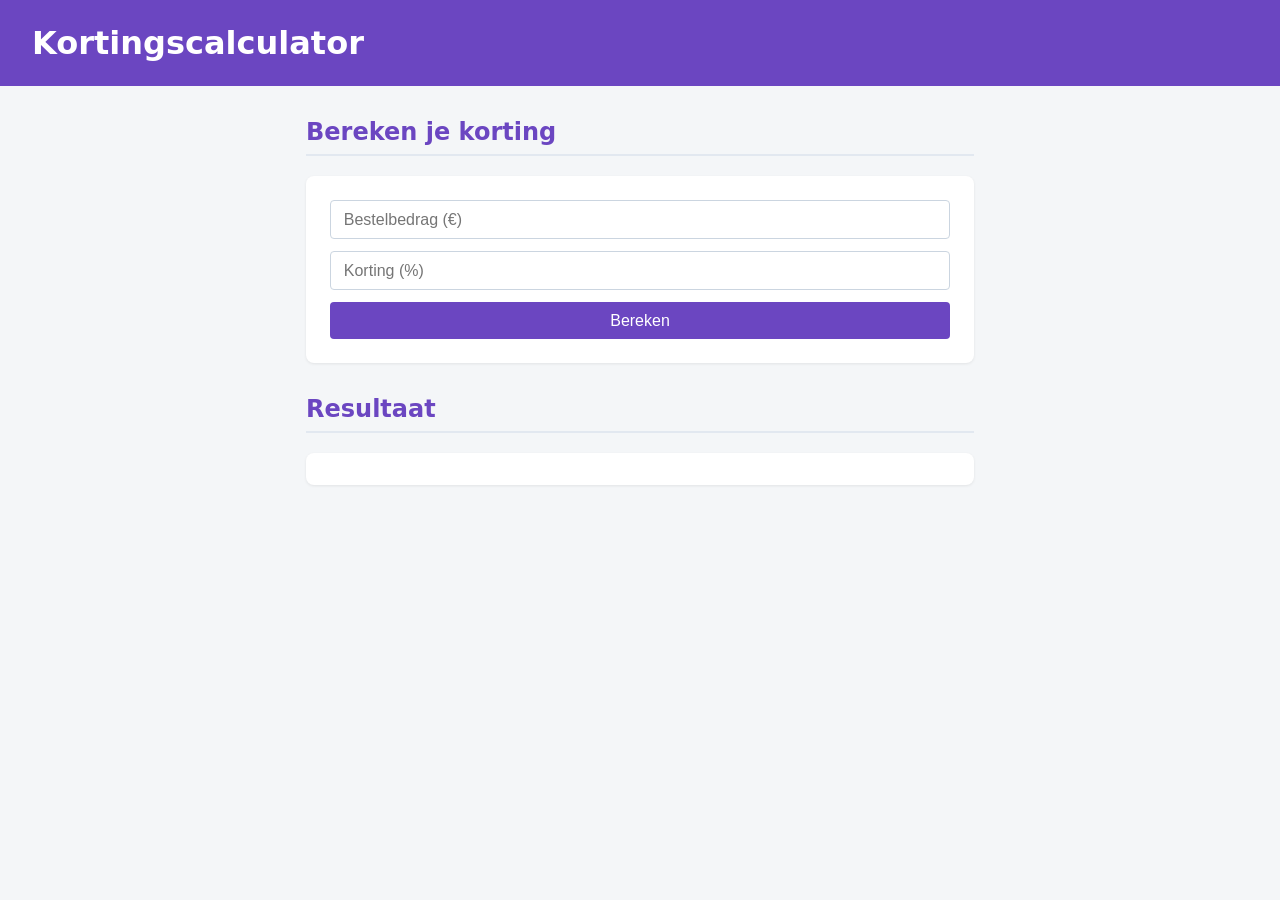
<file: week-02-herhaling/eindopdracht/index.html>
<!DOCTYPE html>
<html lang="nl">
<head>
  <meta charset="UTF-8">
  <meta name="viewport" content="width=device-width, initial-scale=1.0">
  <title>Kortingscalculator</title>
  <link rel="stylesheet" href="style.css">
</head>
<body>
  <header>
    <h1>Kortingscalculator</h1>
  </header>
  <main>
    <section class="form">
      <h2>Bereken je korting</h2>
      <form id="discount-form">
        <input type="number" id="amount" placeholder="Bestelbedrag (€)">
        <input type="number" id="discount" placeholder="Korting (%)">
        <button type="submit">Bereken</button>
      </form>
    </section>
    <section>
      <h2>Resultaat</h2>
      <p id="result"></p>
    </section>
  </main>
  <script src="script.js"></script>
</body>
</html>
</file>
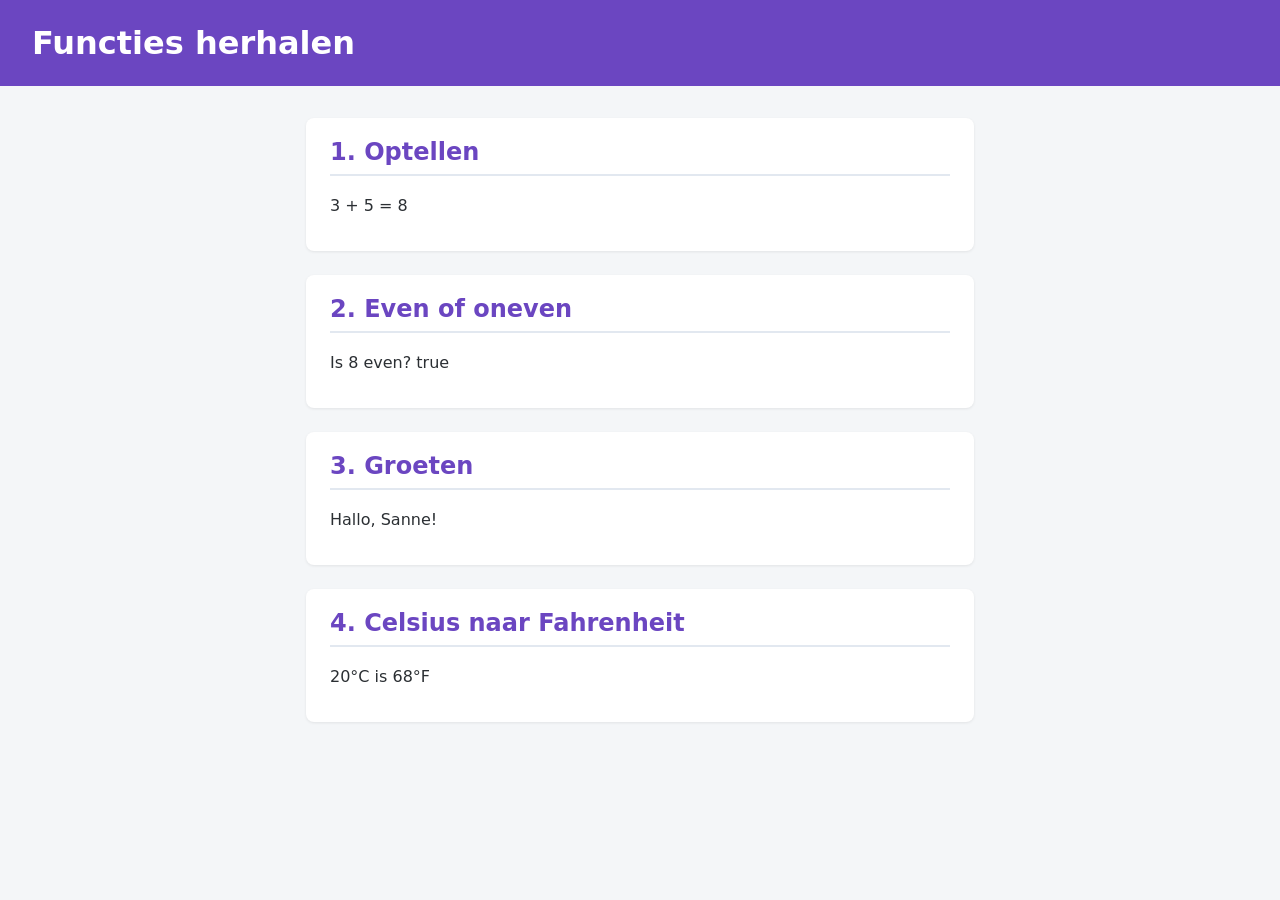
<file: week-02-herhaling/oefening-1/index.html>
<!DOCTYPE html>
<html lang="nl">
<head>
  <meta charset="UTF-8">
  <meta name="viewport" content="width=device-width, initial-scale=1.0">
  <title>Week 2 — Oefening 1: Functies</title>
  <link rel="stylesheet" href="style.css">
</head>
<body>

  <header>
    <h1>Functies herhalen</h1>
  </header>

  <main>

    <section>
      <h2>1. Optellen</h2>
      <p id="result-optellen"></p>
    </section>

    <section>
      <h2>2. Even of oneven</h2>
      <p id="result-even"></p>
    </section>

    <section>
      <h2>3. Groeten</h2>
      <p id="result-groet"></p>
    </section>

    <section>
      <h2>4. Celsius naar Fahrenheit</h2>
      <p id="result-temp"></p>
    </section>

  </main>

  <script src="script.js"></script>
</body>
</html>
</file>
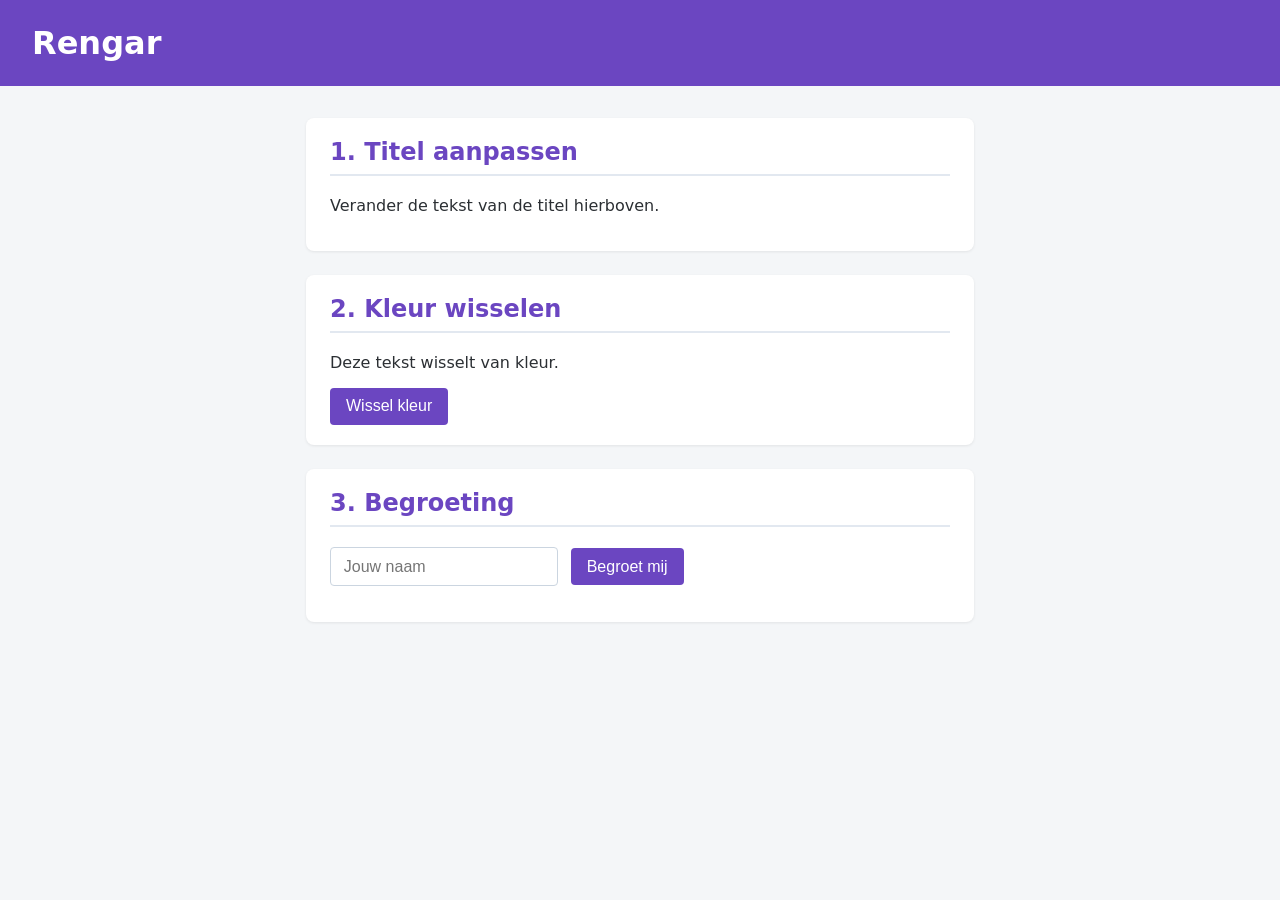
<file: week-02-herhaling/oefening-2/index.html>
<!DOCTYPE html>
<html lang="nl">
<head>
  <meta charset="UTF-8">
  <meta name="viewport" content="width=device-width, initial-scale=1.0">
  <title>Week 2 — Oefening 2: DOM-manipulatie</title>
  <link rel="stylesheet" href="style.css">
</head>
<body>

  <header>
    <h1 id="title">Basis DOM-manipulatie</h1>
  </header>

  <main>

    <section>
      <h2>1. Titel aanpassen</h2>
      <p>Verander de tekst van de titel hierboven.</p>
    </section>

    <section>
      <h2>2. Kleur wisselen</h2>
      <p id="message">Deze tekst wisselt van kleur.</p>
      <button id="toggle-btn">Wissel kleur</button>
    </section>

    <section>
      <h2>3. Begroeting</h2>
      <input type="text" id="name-input" placeholder="Jouw naam">
      <button id="greet-btn">Begroet mij</button>
      <p id="greeting"></p>
    </section>

  </main>

  <script src="script.js"></script>
</body>
</html>
</file>
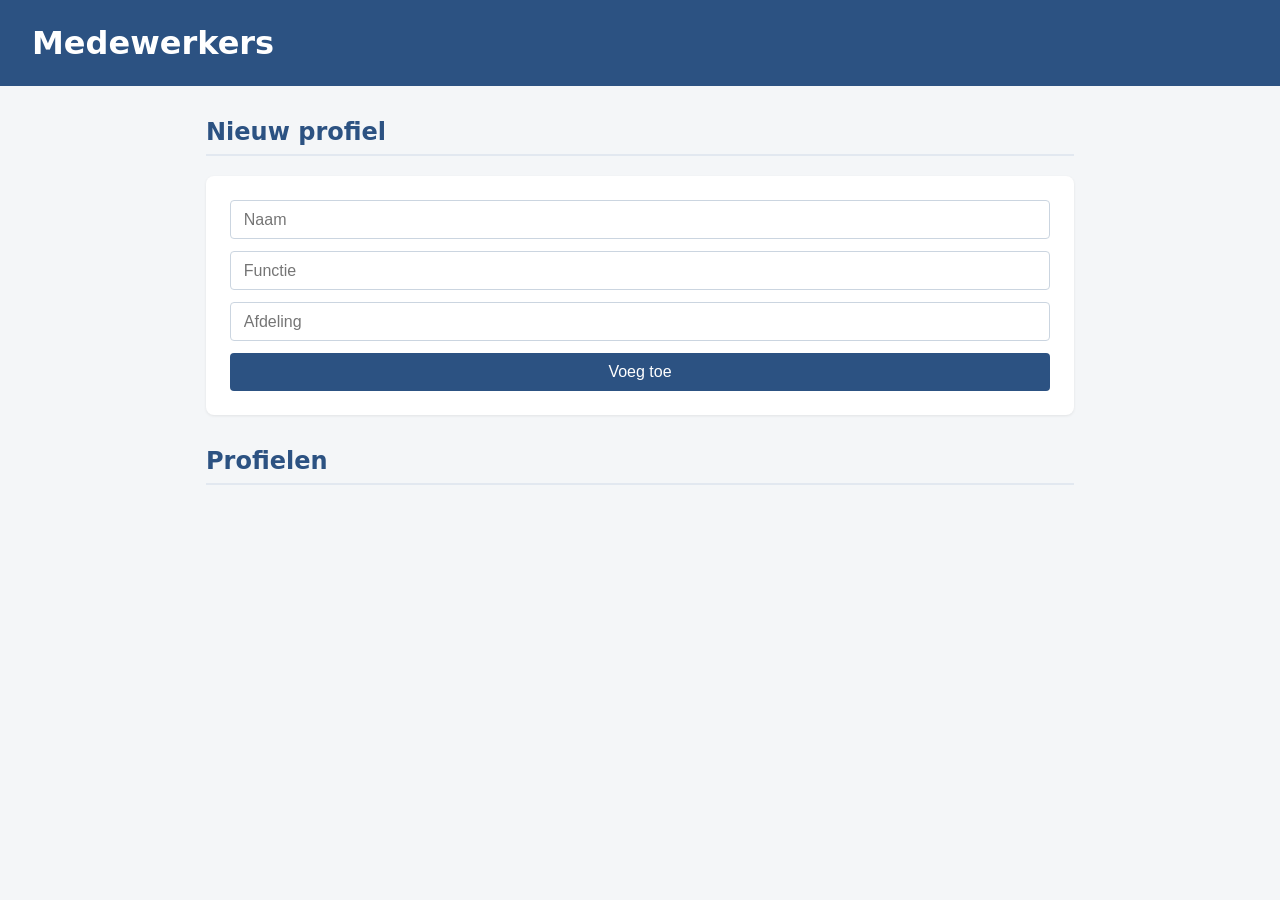
<file: week-03-moderne-syntax/eindopdracht/index.html>
<!DOCTYPE html>
<html lang="nl">
<head>
  <meta charset="UTF-8">
  <meta name="viewport" content="width=device-width, initial-scale=1.0">
  <title>Medewerker-profielpagina</title>
  <link rel="stylesheet" href="style.css">
</head>
<body>
  <header>
    <h1>Medewerkers</h1>
  </header>
  <main>
    <section class="form">
      <h2>Nieuw profiel</h2>
      <form id="profile-form">
        <input type="text" id="name" placeholder="Naam">
        <input type="text" id="role" placeholder="Functie">
        <input type="text" id="department" placeholder="Afdeling">
        <button type="submit">Voeg toe</button>
      </form>
    </section>
    <section class="profiles">
      <h2>Profielen</h2>
      <div id="profiles-list"></div>
    </section>
  </main>
  <script src="script.js"></script>
</body>
</html>
</file>
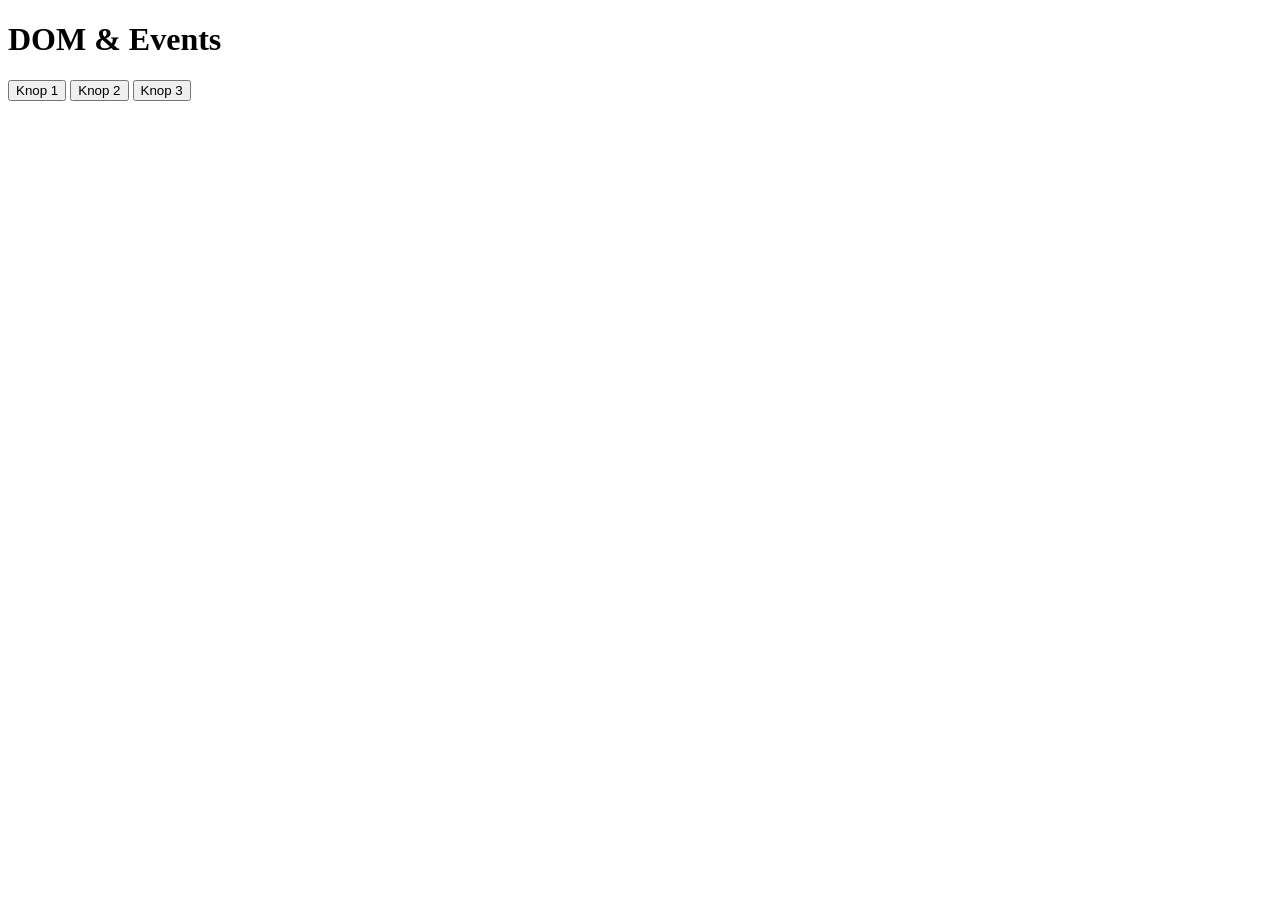
<file: week-03-moderne-syntax/oefening-2/index.html>
<!DOCTYPE html>
<html lang="nl">
<head>
  <meta charset="UTF-8">
  <meta name="viewport" content="width=device-width, initial-scale=1.0">
  <title>Oefening 2 — DOM aanpassen met events</title>
  <link rel="stylesheet" href="style.css">
</head>
<body>
  <header>
    <h1>DOM & Events</h1>
  </header>
  <main>
    <button id="btn-1">Knop 1</button>
    <button id="btn-2">Knop 2</button>
    <button id="btn-3">Knop 3</button>
    <p id="message"></p>
    <ul id="list"></ul>
  </main>
  <script src="script.js"></script>
</body>
</html>
</file>
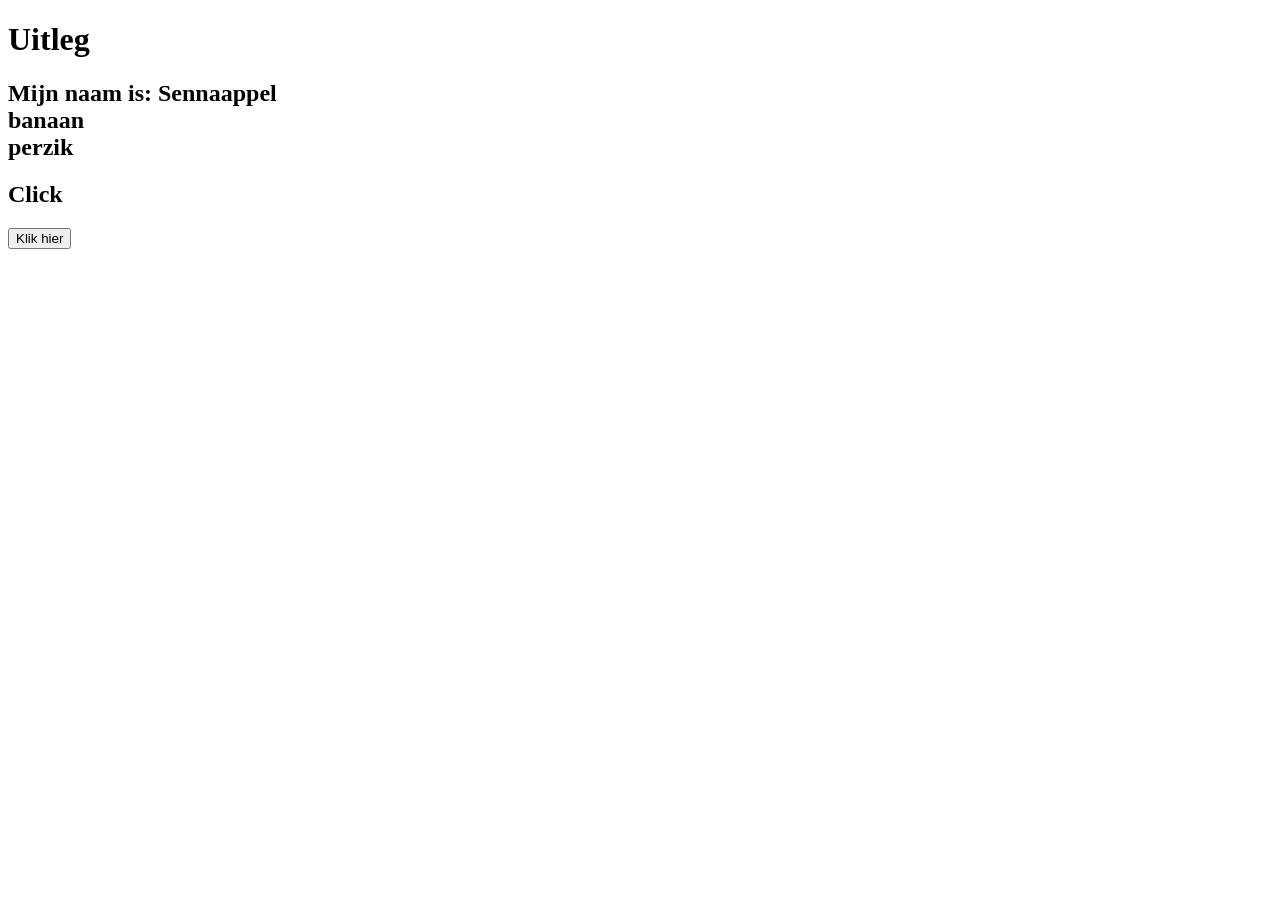
<file: week-03-moderne-syntax/Uitleg/index.html>
<!DOCTYPE html>
<html lang="en">
    <head>
        <meta charset="UTF-8">
        <meta name="viewport" content="width=device-width, initial-scale=1.0">
        <title>Document</title>

        <style>
.active{
background-color: blue;

}

        </style>
    </head>
    <body>

        <h1>Uitleg</h1>

        <h2 id="showName">Intro</h2>

        <h2 id="title"> Click</h2>
        <button id="btn">Klik hier</button>
        <section id="section">
        </section>
        <script src="script.js"></script>
    </body>
</html>
</file>
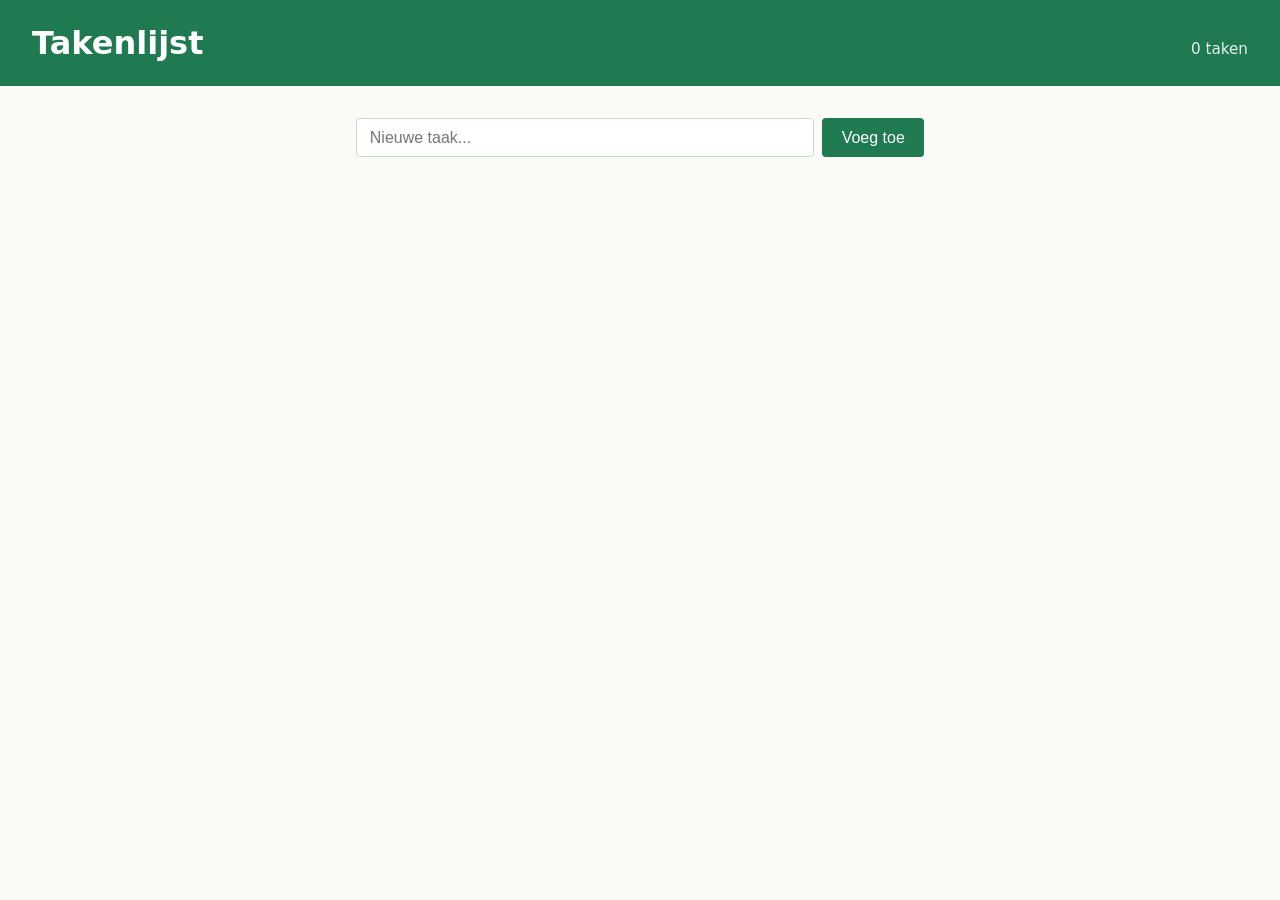
<file: week-04-dom-events/eindopdracht/index.html>
<!DOCTYPE html>
<html lang="nl">
<head>
  <meta charset="UTF-8">
  <meta name="viewport" content="width=device-width, initial-scale=1.0">
  <title>Takenlijst</title>
  <link rel="stylesheet" href="style.css">
</head>
<body>
  <header>
    <h1>Takenlijst</h1>
    <p id="counter">0 taken</p>
  </header>
  <main>
    <form id="task-form">
      <input type="text" id="task-input" placeholder="Nieuwe taak...">
      <button type="submit">Voeg toe</button>
    </form>
    <ul id="tasks"></ul>
  </main>
  <script src="script.js"></script>
</body>
</html>
</file>
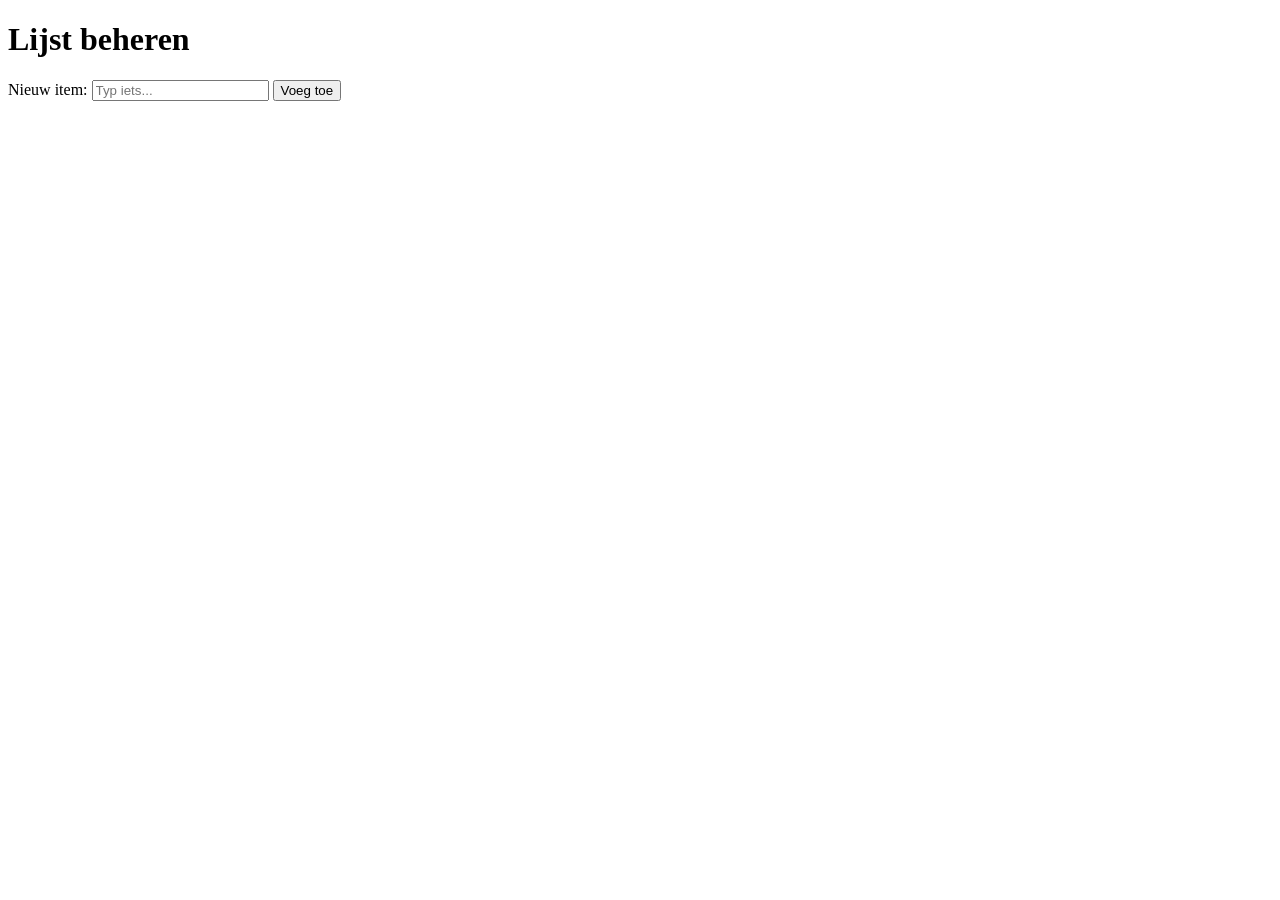
<file: week-04-dom-events/oefening-1/index.html>
<!DOCTYPE html>
<html lang="nl">
<head>
  <meta charset="UTF-8">
  <meta name="viewport" content="width=device-width, initial-scale=1.0">
  <title>Oefening 1 — Elementen aanmaken en verwijderen</title>
</head>
<body>
  <main>
    <h1>Lijst beheren</h1>
    <label for="input">Nieuw item:</label>
    <input type="text" id="input" placeholder="Typ iets...">
    <button id="add">Voeg toe</button>
    <ul id="list"></ul>
  </main>
  <script src="script.js"></script>
</body>
</html>
</file>
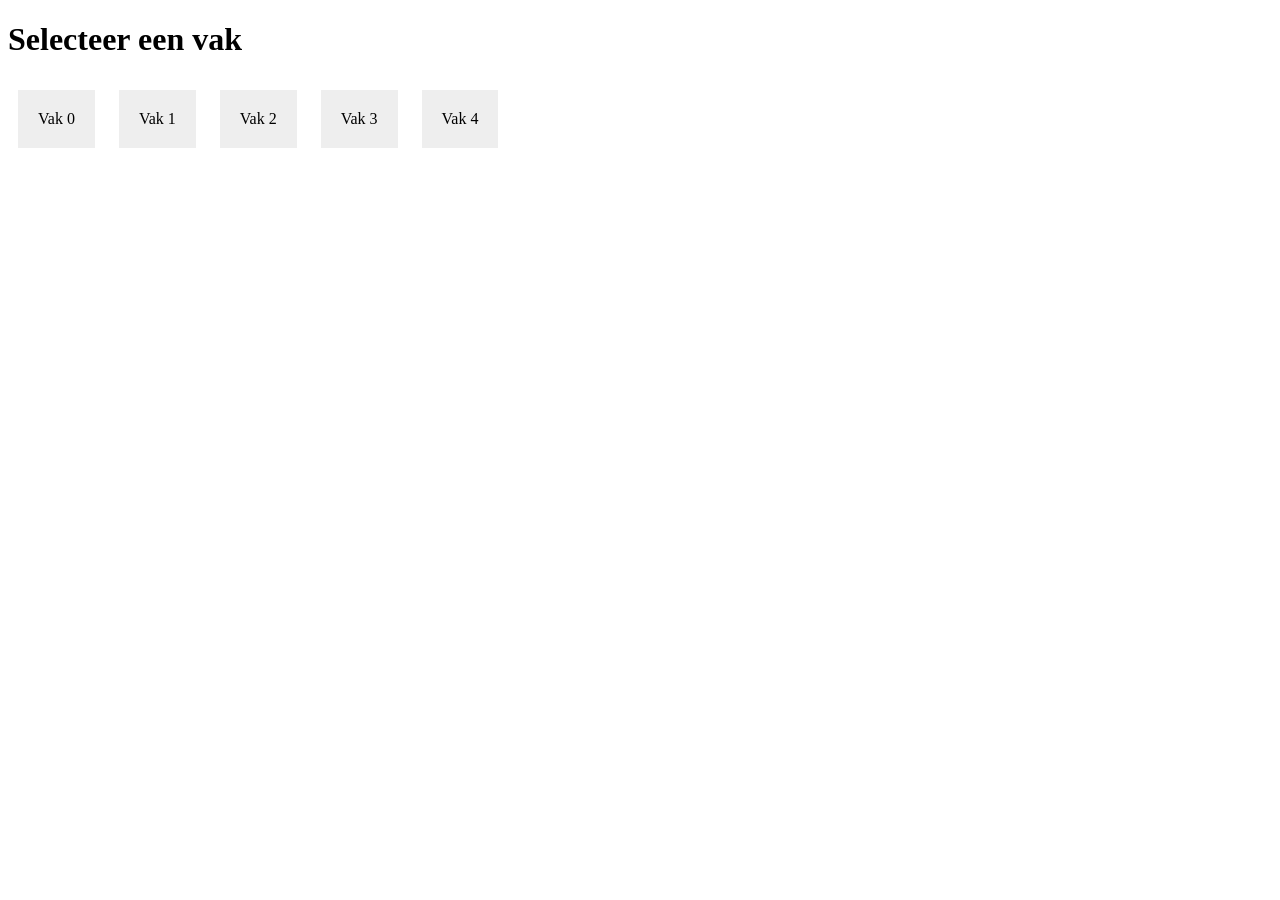
<file: week-04-dom-events/oefening-2/index.html>
<!DOCTYPE html>
<html lang="nl">
<head>
  <meta charset="UTF-8">
  <meta name="viewport" content="width=device-width, initial-scale=1.0">
  <title>Oefening 2 — Klassen en keyboard events</title>
  <link rel="stylesheet" href="style.css">
</head>
<body>
  <main>
    <h1>Selecteer een vak</h1>
    <div class="box">Vak 0</div>
    <div class="box">Vak 1</div>
    <div class="box">Vak 2</div>
    <div class="box">Vak 3</div>
    <div class="box">Vak 4</div>
  </main>
  <script src="script.js"></script>
</body>
</html>
</file>
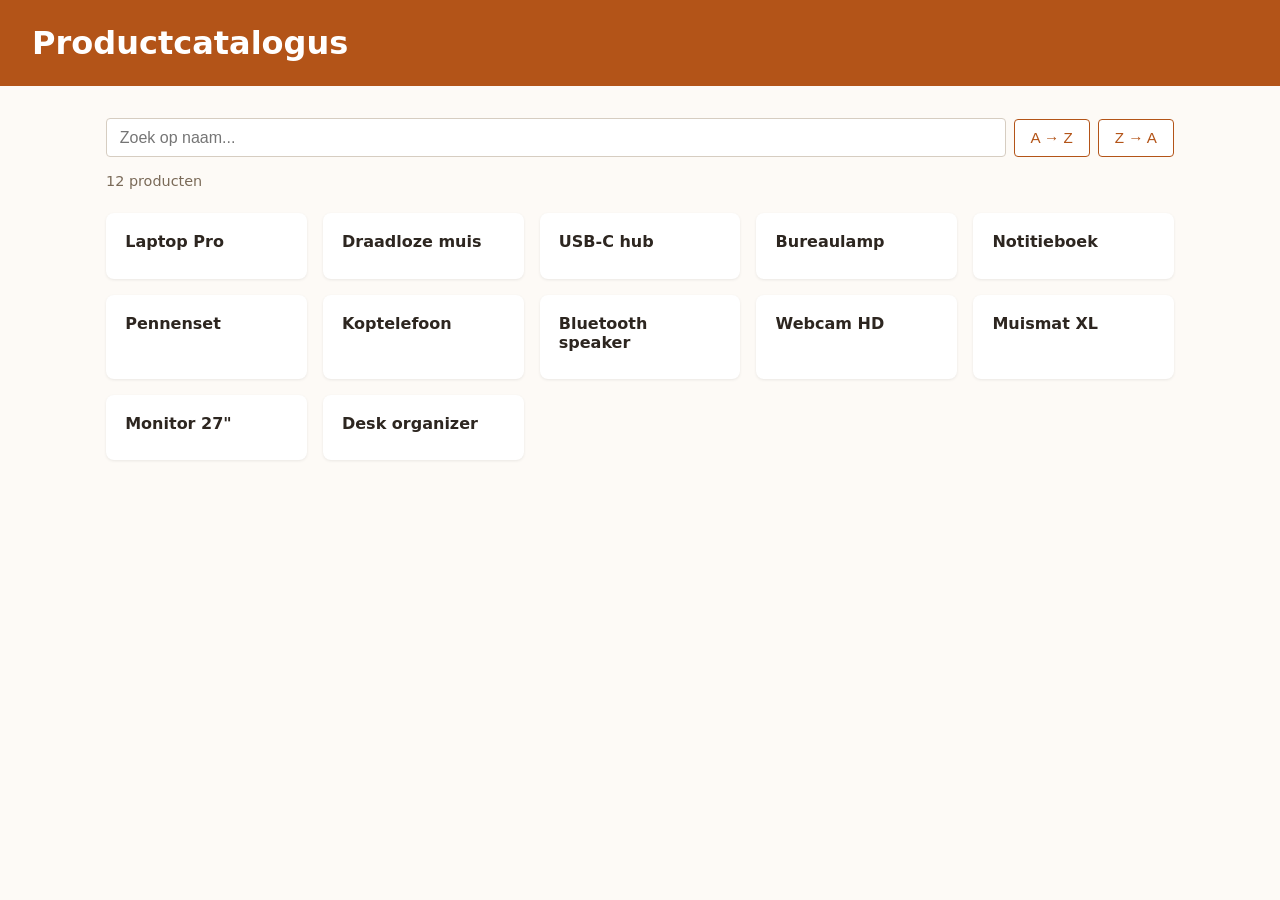
<file: week-05-array-methods/eindopdracht/index.html>
<!DOCTYPE html>
<html lang="nl">
<head>
  <meta charset="UTF-8">
  <meta name="viewport" content="width=device-width, initial-scale=1.0">
  <title>Productcatalogus</title>
  <link rel="stylesheet" href="style.css">
</head>
<body>
  <header>
    <h1>Productcatalogus</h1>
  </header>
  <main>
    <section class="filters">
      <input type="search" id="search-bar" placeholder="Zoek op naam...">
      <button id="sort-az">A → Z</button>
      <button id="sort-za">Z → A</button>
    </section>
    <p id="counter"></p>
    <section id="products"></section>
  </main>

  <script src="script.js"></script>
</body>
</html>
</file>
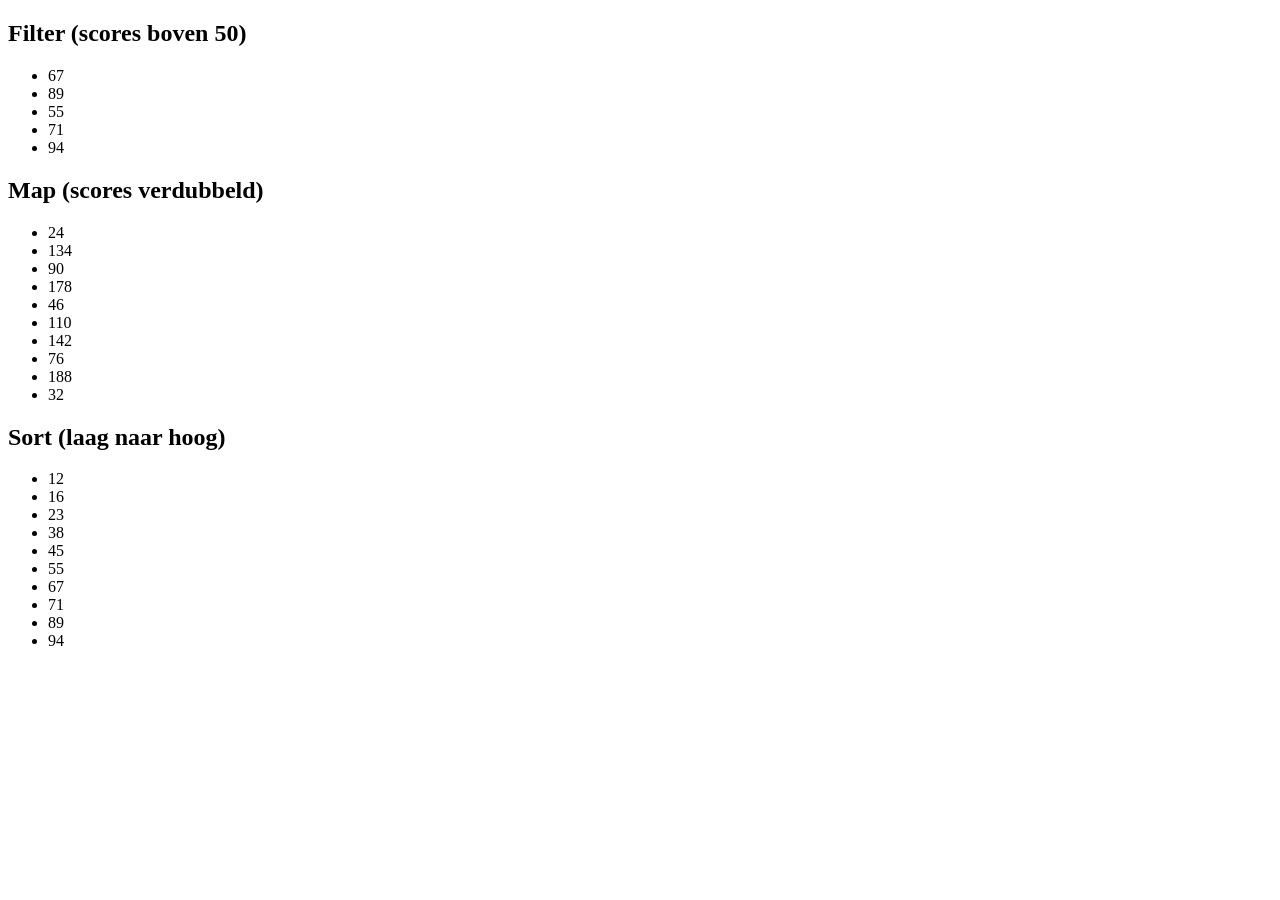
<file: week-05-array-methods/oefening-1/index.html>
<!DOCTYPE html>
<html lang="nl">
<head>
  <meta charset="UTF-8">
  <meta name="viewport" content="width=device-width, initial-scale=1.0">
  <title>Oefening 1 — Scores verwerken</title>
</head>
<body>
  <main>
    <section>
      <h2>Filter (scores boven 50)</h2>
      <ul id="result-filtered"></ul>
    </section>
    <section>
      <h2>Map (scores verdubbeld)</h2>
      <ul id="result-map"></ul>
    </section>
    <section>
      <h2>Sort (laag naar hoog)</h2>
      <ul id="result-sorted"></ul>
    </section>
  </main>
  <script src="script.js"></script>
</body>
</html>
</file>
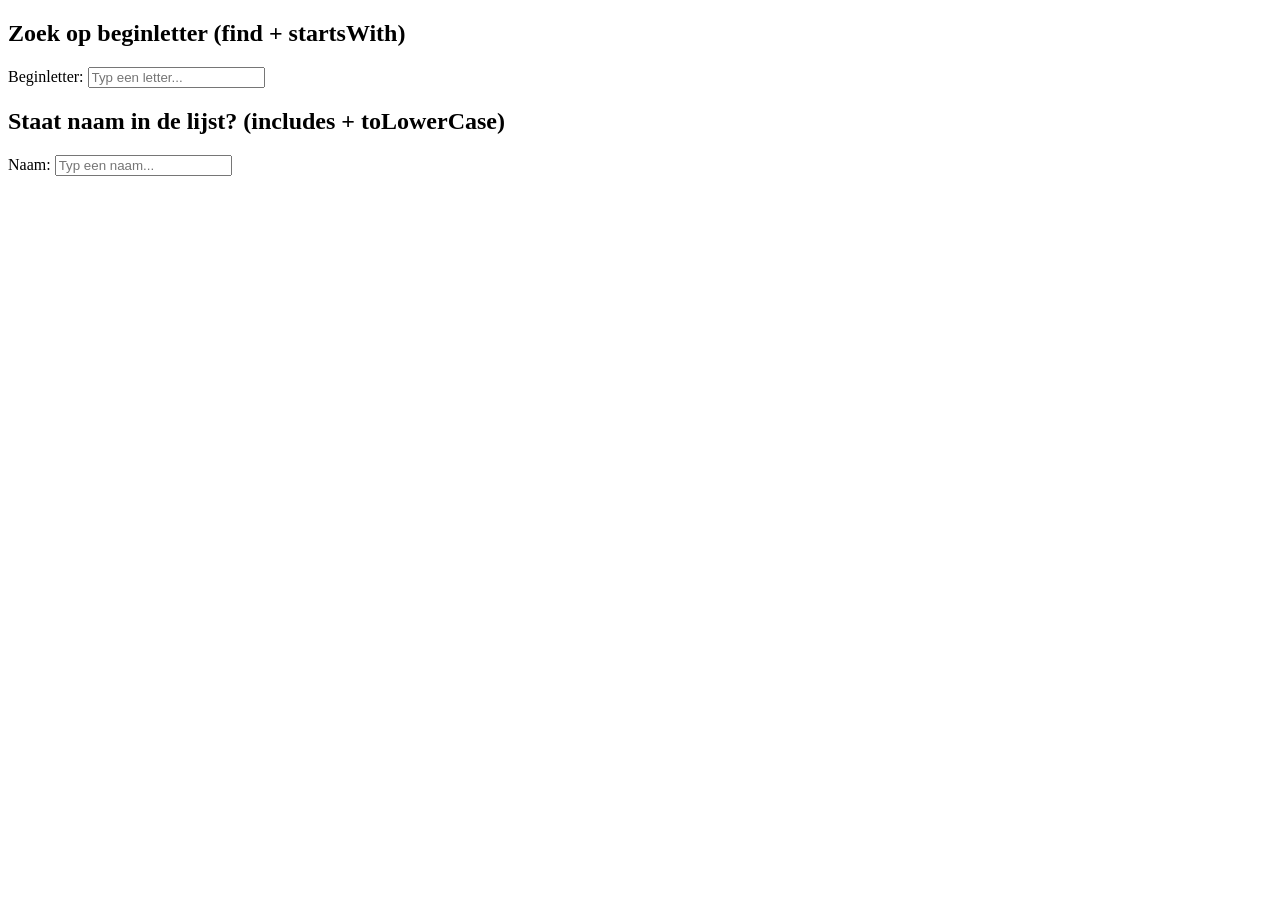
<file: week-05-array-methods/oefening-2/index.html>
<!DOCTYPE html>
<html lang="nl">
<head>
  <meta charset="UTF-8">
  <meta name="viewport" content="width=device-width, initial-scale=1.0">
  <title>Oefening 2 — Namenlijst doorzoeken</title>
</head>
<body>
  <main>
    <section>
      <h2>Zoek op beginletter (find + startsWith)</h2>
      <label for="search-find">Beginletter:</label>
      <input type="text" id="search-find" placeholder="Typ een letter...">
      <output id="output-find"></output>
    </section>
    <section>
      <h2>Staat naam in de lijst? (includes + toLowerCase)</h2>
      <label for="search-includes">Naam:</label>
      <input type="text" id="search-includes" placeholder="Typ een naam...">
      <output id="output-includes"></output>
    </section>
  </main>
  <script src="script.js"></script>
</body>
</html>
</file>
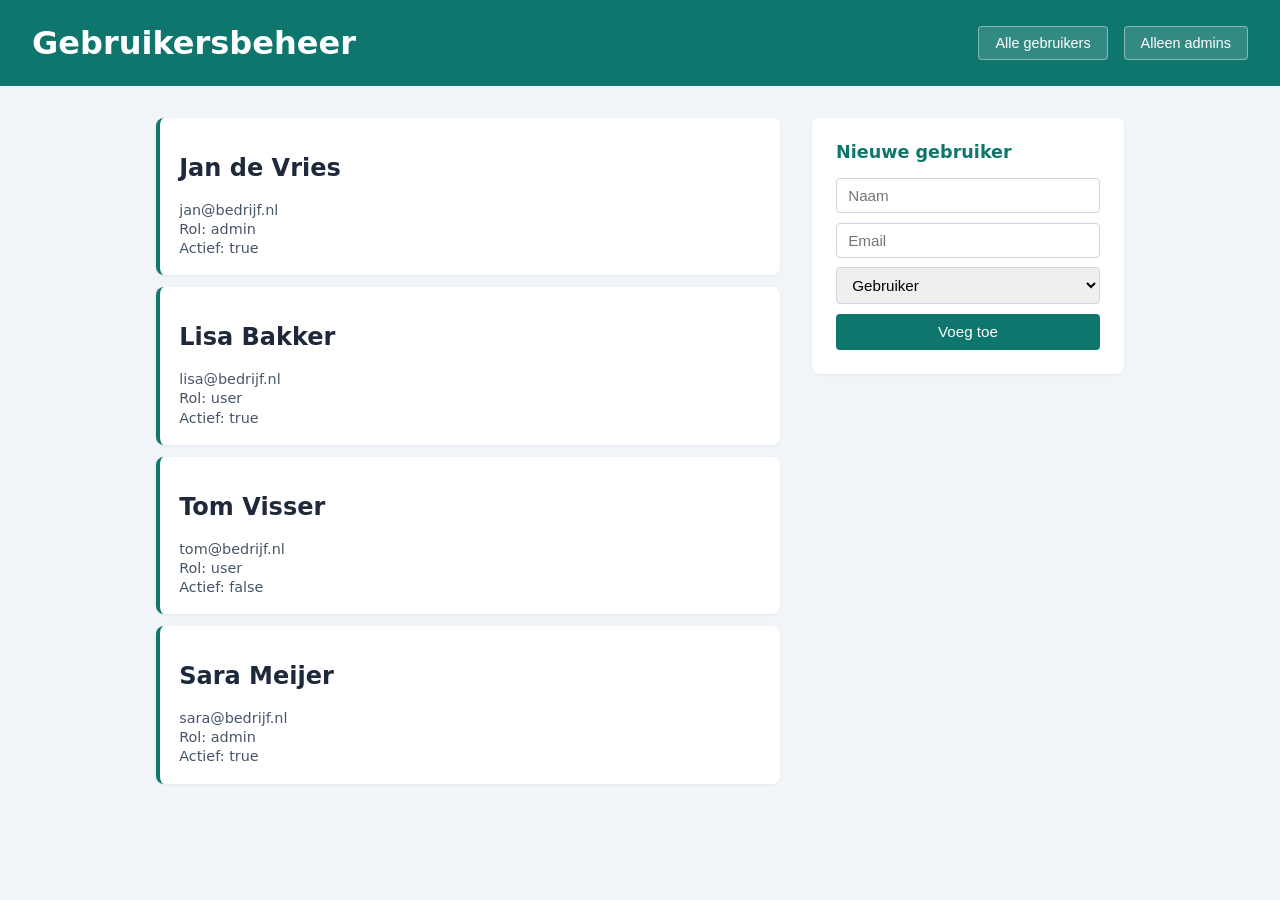
<file: week-06-objecten/eindopdracht/index.html>
<!DOCTYPE html>
<html lang="nl">
<head>
  <meta charset="UTF-8">
  <meta name="viewport" content="width=device-width, initial-scale=1.0">
  <title>Gebruikersbeheer</title>
  <link rel="stylesheet" href="style.css">
</head>
<body>
  <header>
    <h1>Gebruikersbeheer</h1>
    <button id="filter-all">Alle gebruikers</button>
    <button id="filter-admin">Alleen admins</button>
  </header>
  <main>
    <section id="users"></section>
    <section class="new-form">
      <h2>Nieuwe gebruiker</h2>
      <form id="user-form">
        <input type="text" id="name" placeholder="Naam">
        <input type="email" id="email" placeholder="Email">
        <select id="role">
          <option value="user">Gebruiker</option>
          <option value="admin">Admin</option>
        </select>
        <button type="submit">Voeg toe</button>
      </form>
    </section>
  </main>
  <script src="script.js"></script>
</body>
</html>
</file>
<file: week-02-herhaling/eindopdracht/style.css>
* {
  box-sizing: border-box;
}

body {
  font-family: system-ui, sans-serif;
  margin: 0;
  background: #f4f6f8;
  color: #2b2f33;
}

header {
  background: #6b46c1;
  color: white;
  padding: 1.5rem 2rem;
}

header h1 {
  margin: 0;
}

main {
  max-width: 700px;
  margin: 2rem auto;
  padding: 0 1rem;
  display: grid;
  gap: 2rem;
}

h2 {
  margin-top: 0;
  color: #6b46c1;
  border-bottom: 2px solid #e2e8f0;
  padding-bottom: 0.5rem;
}

form {
  display: grid;
  gap: 0.75rem;
  background: white;
  padding: 1.5rem;
  border-radius: 8px;
  box-shadow: 0 1px 3px rgba(0, 0, 0, 0.08);
}

input {
  padding: 0.6rem 0.8rem;
  border: 1px solid #cbd5e0;
  border-radius: 4px;
  font-size: 1rem;
}

input:focus {
  outline: none;
  border-color: #6b46c1;
}

button {
  padding: 0.6rem 1rem;
  background: #6b46c1;
  color: white;
  border: none;
  border-radius: 4px;
  font-size: 1rem;
  cursor: pointer;
}

button:hover {
  background: #553c9a;
}

#result {
  background: white;
  padding: 1rem 1.2rem;
  border-radius: 8px;
  box-shadow: 0 1px 3px rgba(0, 0, 0, 0.08);
  min-height: 1.5rem;
}
</file>
<file: week-02-herhaling/oefening-1/style.css>
* {
  box-sizing: border-box;
}

body {
  font-family: system-ui, sans-serif;
  margin: 0;
  background: #f4f6f8;
  color: #2b2f33;
}

header {
  background: #6b46c1;
  color: white;
  padding: 1.5rem 2rem;
}

header h1 {
  margin: 0;
}

main {
  max-width: 700px;
  margin: 2rem auto;
  padding: 0 1rem;
  display: grid;
  gap: 1.5rem;
}

section {
  background: white;
  padding: 1.25rem 1.5rem;
  border-radius: 8px;
  box-shadow: 0 1px 3px rgba(0, 0, 0, 0.08);
}

h2 {
  margin-top: 0;
  color: #6b46c1;
  border-bottom: 2px solid #e2e8f0;
  padding-bottom: 0.5rem;
}
</file>
<file: week-02-herhaling/oefening-2/style.css>
* {
  box-sizing: border-box;
}

body {
  font-family: system-ui, sans-serif;
  margin: 0;
  background: #f4f6f8;
  color: #2b2f33;
}

header {
  background: #6b46c1;
  color: white;
  padding: 1.5rem 2rem;
}

header h1 {
  margin: 0;
}

main {
  max-width: 700px;
  margin: 2rem auto;
  padding: 0 1rem;
  display: grid;
  gap: 1.5rem;
}

section {
  background: white;
  padding: 1.25rem 1.5rem;
  border-radius: 8px;
  box-shadow: 0 1px 3px rgba(0, 0, 0, 0.08);
}

h2 {
  margin-top: 0;
  color: #6b46c1;
  border-bottom: 2px solid #e2e8f0;
  padding-bottom: 0.5rem;
}

input {
  padding: 0.6rem 0.8rem;
  border: 1px solid #cbd5e0;
  border-radius: 4px;
  font-size: 1rem;
  margin-right: 0.5rem;
}

button {
  padding: 0.6rem 1rem;
  background: #6b46c1;
  color: white;
  border: none;
  border-radius: 4px;
  font-size: 1rem;
  cursor: pointer;
}

button:hover {
  background: #553c9a;
}
</file>
<file: week-03-moderne-syntax/eindopdracht/style.css>
* {
  box-sizing: border-box;
}

body {
  font-family: system-ui, sans-serif;
  margin: 0;
  background: #f4f6f8;
  color: #2b2f33;
}

header {
  background: #2c5282;
  color: white;
  padding: 1.5rem 2rem;
}

header h1 {
  margin: 0;
}

main {
  max-width: 900px;
  margin: 2rem auto;
  padding: 0 1rem;
  display: grid;
  gap: 2rem;
}

h2 {
  margin-top: 0;
  color: #2c5282;
  border-bottom: 2px solid #e2e8f0;
  padding-bottom: 0.5rem;
}

form {
  display: grid;
  gap: 0.75rem;
  background: white;
  padding: 1.5rem;
  border-radius: 8px;
  box-shadow: 0 1px 3px rgba(0, 0, 0, 0.08);
}

input {
  padding: 0.6rem 0.8rem;
  border: 1px solid #cbd5e0;
  border-radius: 4px;
  font-size: 1rem;
}

input:focus {
  outline: none;
  border-color: #2c5282;
}

button {
  padding: 0.6rem 1rem;
  background: #2c5282;
  color: white;
  border: none;
  border-radius: 4px;
  font-size: 1rem;
  cursor: pointer;
}

button:hover {
  background: #2a4365;
}

#profiles-list {
  display: grid;
  grid-template-columns: repeat(auto-fill, minmax(220px, 1fr));
  gap: 1rem;
}

#profiles-list article {
  background: white;
  padding: 1rem 1.2rem;
  border-radius: 8px;
  border-left: 4px solid #2c5282;
  box-shadow: 0 1px 3px rgba(0, 0, 0, 0.08);
}

#profiles-list h3 {
  margin: 0 0 0.5rem;
  color: #2c5282;
}

#profiles-list p {
  margin: 0.25rem 0;
  font-size: 0.95rem;
}
</file>
<file: week-03-moderne-syntax/oefening-2/style.css>
.active {
  background-color: yellow;
  font-weight: bold;
}
</file>
<file: week-04-dom-events/eindopdracht/style.css>
* {
  box-sizing: border-box;
}

body {
  font-family: system-ui, sans-serif;
  margin: 0;
  background: #fafaf7;
  color: #2d2d2d;
}

header {
  background: #1f7a52;
  color: white;
  padding: 1.5rem 2rem;
  display: flex;
  align-items: baseline;
  justify-content: space-between;
}

header h1 {
  margin: 0;
}

#counter {
  margin: 0;
  font-size: 0.95rem;
  opacity: 0.9;
}

main {
  max-width: 600px;
  margin: 2rem auto;
  padding: 0 1rem;
}

#task-form {
  display: flex;
  gap: 0.5rem;
  margin-bottom: 1.5rem;
}

#task-input {
  flex: 1;
  padding: 0.6rem 0.8rem;
  border: 1px solid #cfd8d3;
  border-radius: 4px;
  font-size: 1rem;
}

#task-input:focus {
  outline: none;
  border-color: #1f7a52;
}

#task-form button {
  padding: 0.6rem 1.2rem;
  background: #1f7a52;
  color: white;
  border: none;
  border-radius: 4px;
  font-size: 1rem;
  cursor: pointer;
}

#task-form button:hover {
  background: #155f3f;
}

#tasks {
  list-style: none;
  padding: 0;
  margin: 0;
}

#tasks li {
  display: flex;
  align-items: center;
  gap: 0.75rem;
  background: white;
  padding: 0.75rem 1rem;
  margin-bottom: 0.5rem;
  border-radius: 4px;
  border-left: 3px solid #1f7a52;
  box-shadow: 0 1px 2px rgba(0, 0, 0, 0.05);
}

#tasks span {
  flex: 1;
}

#tasks input[type="checkbox"]:checked + span,
#tasks li.checked span {
  text-decoration: line-through;
  color: #999;
}

#tasks button {
  padding: 0.3rem 0.6rem;
  background: transparent;
  color: #c0392b;
  border: 1px solid #e0c4c0;
  border-radius: 4px;
  font-size: 0.85rem;
  cursor: pointer;
}

#tasks button:hover {
  background: #c0392b;
  color: white;
  border-color: #c0392b;
}
</file>
<file: week-04-dom-events/oefening-2/style.css>
.box {
  padding: 20px;
  margin: 10px;
  background-color: #eee;
  cursor: pointer;
  display: inline-block;
}

.box.active {
  background-color: #007bff;
  color: white;
}
</file>
<file: week-05-array-methods/eindopdracht/style.css>
* {
  box-sizing: border-box;
}

body {
  font-family: system-ui, sans-serif;
  margin: 0;
  background: #fdfaf6;
  color: #2d2620;
}

header {
  background: #b35418;
  color: white;
  padding: 1.5rem 2rem;
}

header h1 {
  margin: 0;
}

main {
  max-width: 1100px;
  margin: 2rem auto;
  padding: 0 1rem;
}

.filters {
  display: flex;
  flex-wrap: wrap;
  gap: 0.5rem;
  margin-bottom: 1rem;
  align-items: center;
}

#search-bar {
  flex: 1;
  min-width: 200px;
  padding: 0.6rem 0.8rem;
  border: 1px solid #d6cdc1;
  border-radius: 4px;
  font-size: 1rem;
}

#search-bar:focus {
  outline: none;
  border-color: #b35418;
}

.filters button {
  padding: 0.6rem 1rem;
  background: white;
  color: #b35418;
  border: 1px solid #b35418;
  border-radius: 4px;
  font-size: 0.95rem;
  cursor: pointer;
}

.filters button:hover {
  background: #b35418;
  color: white;
}

#counter {
  margin: 0 0 1.5rem;
  font-size: 0.9rem;
  color: #7a6a58;
}

#products {
  display: grid;
  grid-template-columns: repeat(auto-fill, minmax(200px, 1fr));
  gap: 1rem;
}

#products article {
  background: white;
  padding: 1.2rem;
  border-radius: 8px;
  box-shadow: 0 1px 3px rgba(0, 0, 0, 0.08);
  transition: transform 0.15s ease;
}

#products article:hover {
  transform: translateY(-2px);
  box-shadow: 0 4px 8px rgba(0, 0, 0, 0.1);
}

#products h3 {
  margin: 0 0 0.5rem;
  font-size: 1rem;
  color: #2d2620;
}

#products p {
  margin: 0;
  font-size: 1.2rem;
  font-weight: 600;
  color: #b35418;
}
</file>
<file: week-06-objecten/eindopdracht/style.css>
* {
  box-sizing: border-box;
}

body {
  font-family: system-ui, sans-serif;
  margin: 0;
  background: #f1f5f9;
  color: #1e293b;
}

header {
  background: #0f766e;
  color: white;
  padding: 1.5rem 2rem;
  display: flex;
  flex-wrap: wrap;
  align-items: center;
  gap: 1rem;
}

header h1 {
  margin: 0;
  flex: 1;
}

header button {
  padding: 0.5rem 1rem;
  background: rgba(255, 255, 255, 0.15);
  color: white;
  border: 1px solid rgba(255, 255, 255, 0.4);
  border-radius: 4px;
  font-size: 0.9rem;
  cursor: pointer;
}

header button:hover {
  background: rgba(255, 255, 255, 0.25);
}

main {
  max-width: 1000px;
  margin: 2rem auto;
  padding: 0 1rem;
  display: grid;
  grid-template-columns: 2fr 1fr;
  gap: 2rem;
}

@media (max-width: 700px) {
  main {
    grid-template-columns: 1fr;
  }
}

#users {
  display: grid;
  gap: 0.75rem;
}

#users article {
  background: white;
  padding: 1rem 1.2rem;
  border-radius: 8px;
  border-left: 4px solid #0f766e;
  box-shadow: 0 1px 3px rgba(0, 0, 0, 0.06);
}

#users h3 {
  margin: 0 0 0.4rem;
  color: #0f766e;
}

#users p {
  margin: 0.2rem 0;
  font-size: 0.9rem;
  color: #475569;
}

.new-form {
  background: white;
  padding: 1.5rem;
  border-radius: 8px;
  box-shadow: 0 1px 3px rgba(0, 0, 0, 0.06);
  align-self: start;
}

.new-form h2 {
  margin: 0 0 1rem;
  font-size: 1.1rem;
  color: #0f766e;
}

#user-form {
  display: grid;
  gap: 0.6rem;
}

#user-form input,
#user-form select {
  padding: 0.5rem 0.7rem;
  border: 1px solid #cbd5e1;
  border-radius: 4px;
  font-size: 0.95rem;
}

#user-form input:focus,
#user-form select:focus {
  outline: none;
  border-color: #0f766e;
}

#user-form button {
  padding: 0.6rem;
  background: #0f766e;
  color: white;
  border: none;
  border-radius: 4px;
  font-size: 0.95rem;
  cursor: pointer;
}

#user-form button:hover {
  background: #0c5e57;
}
</file>
